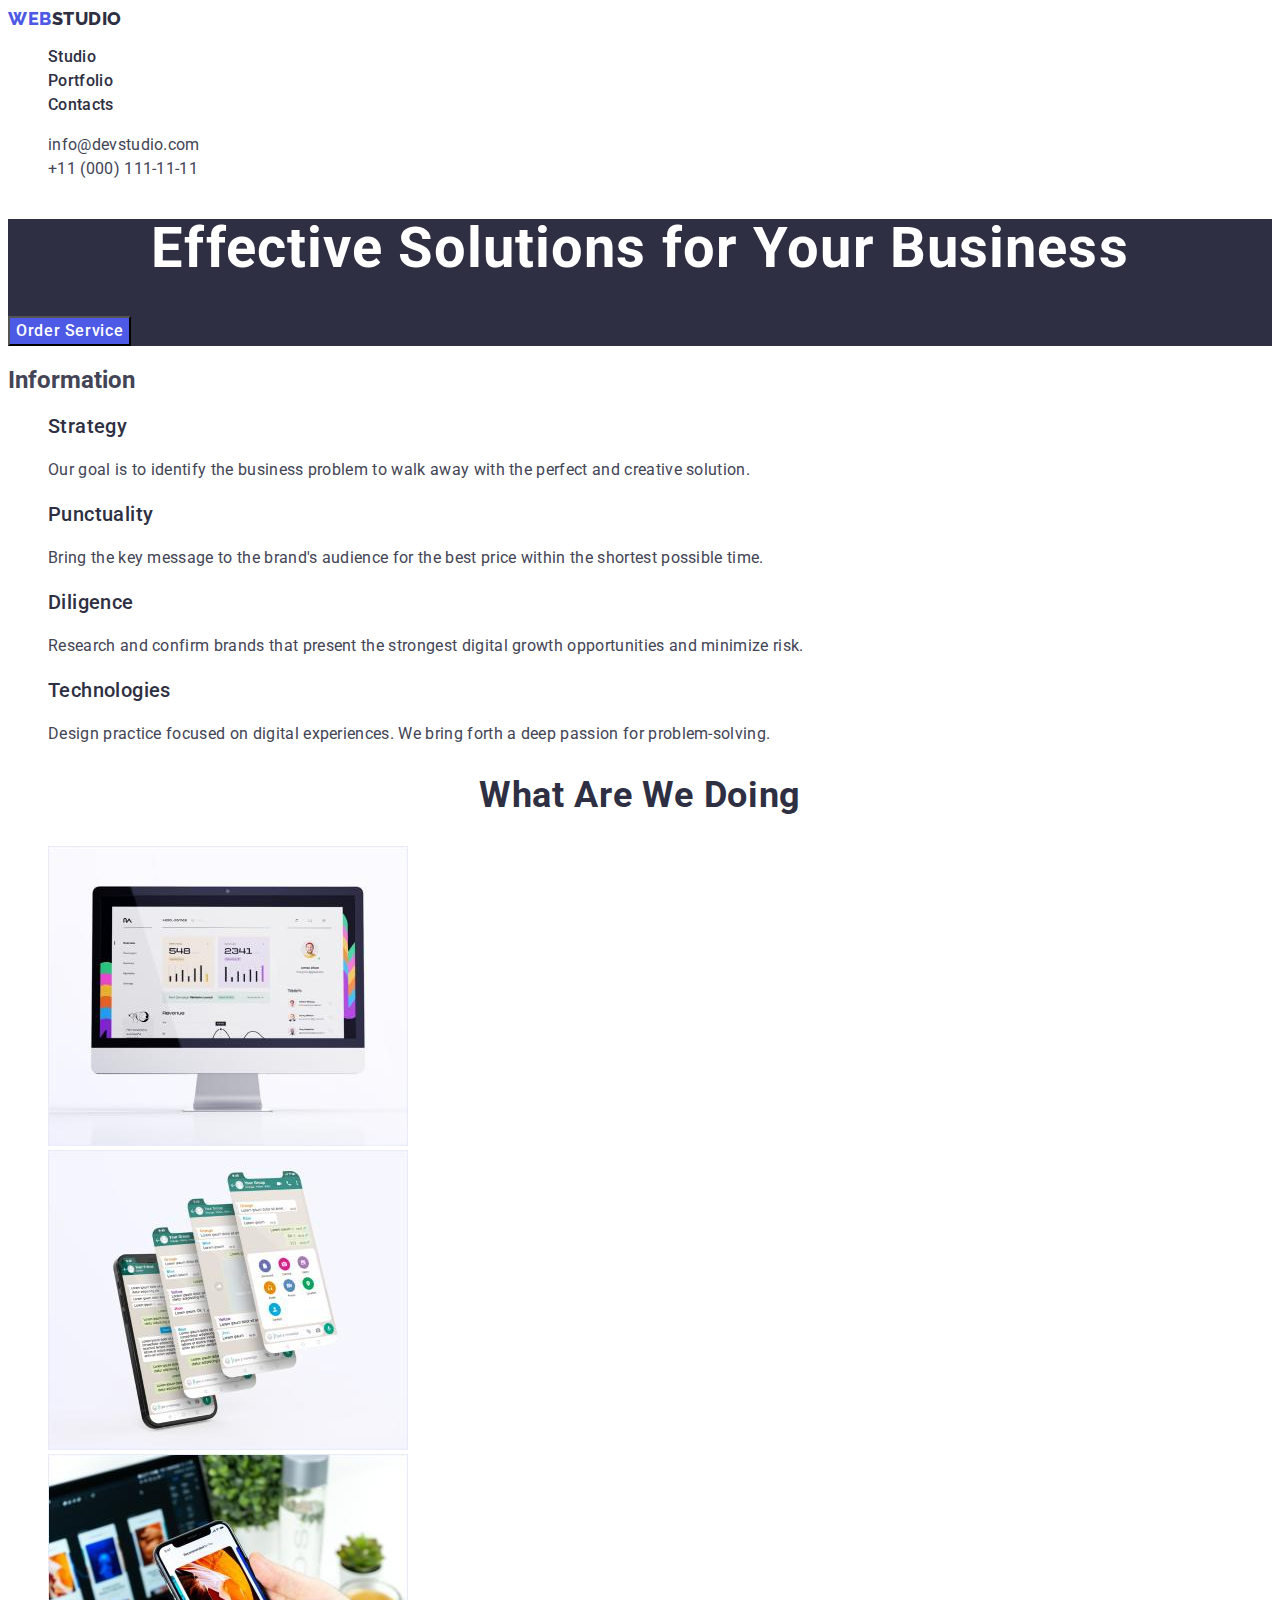
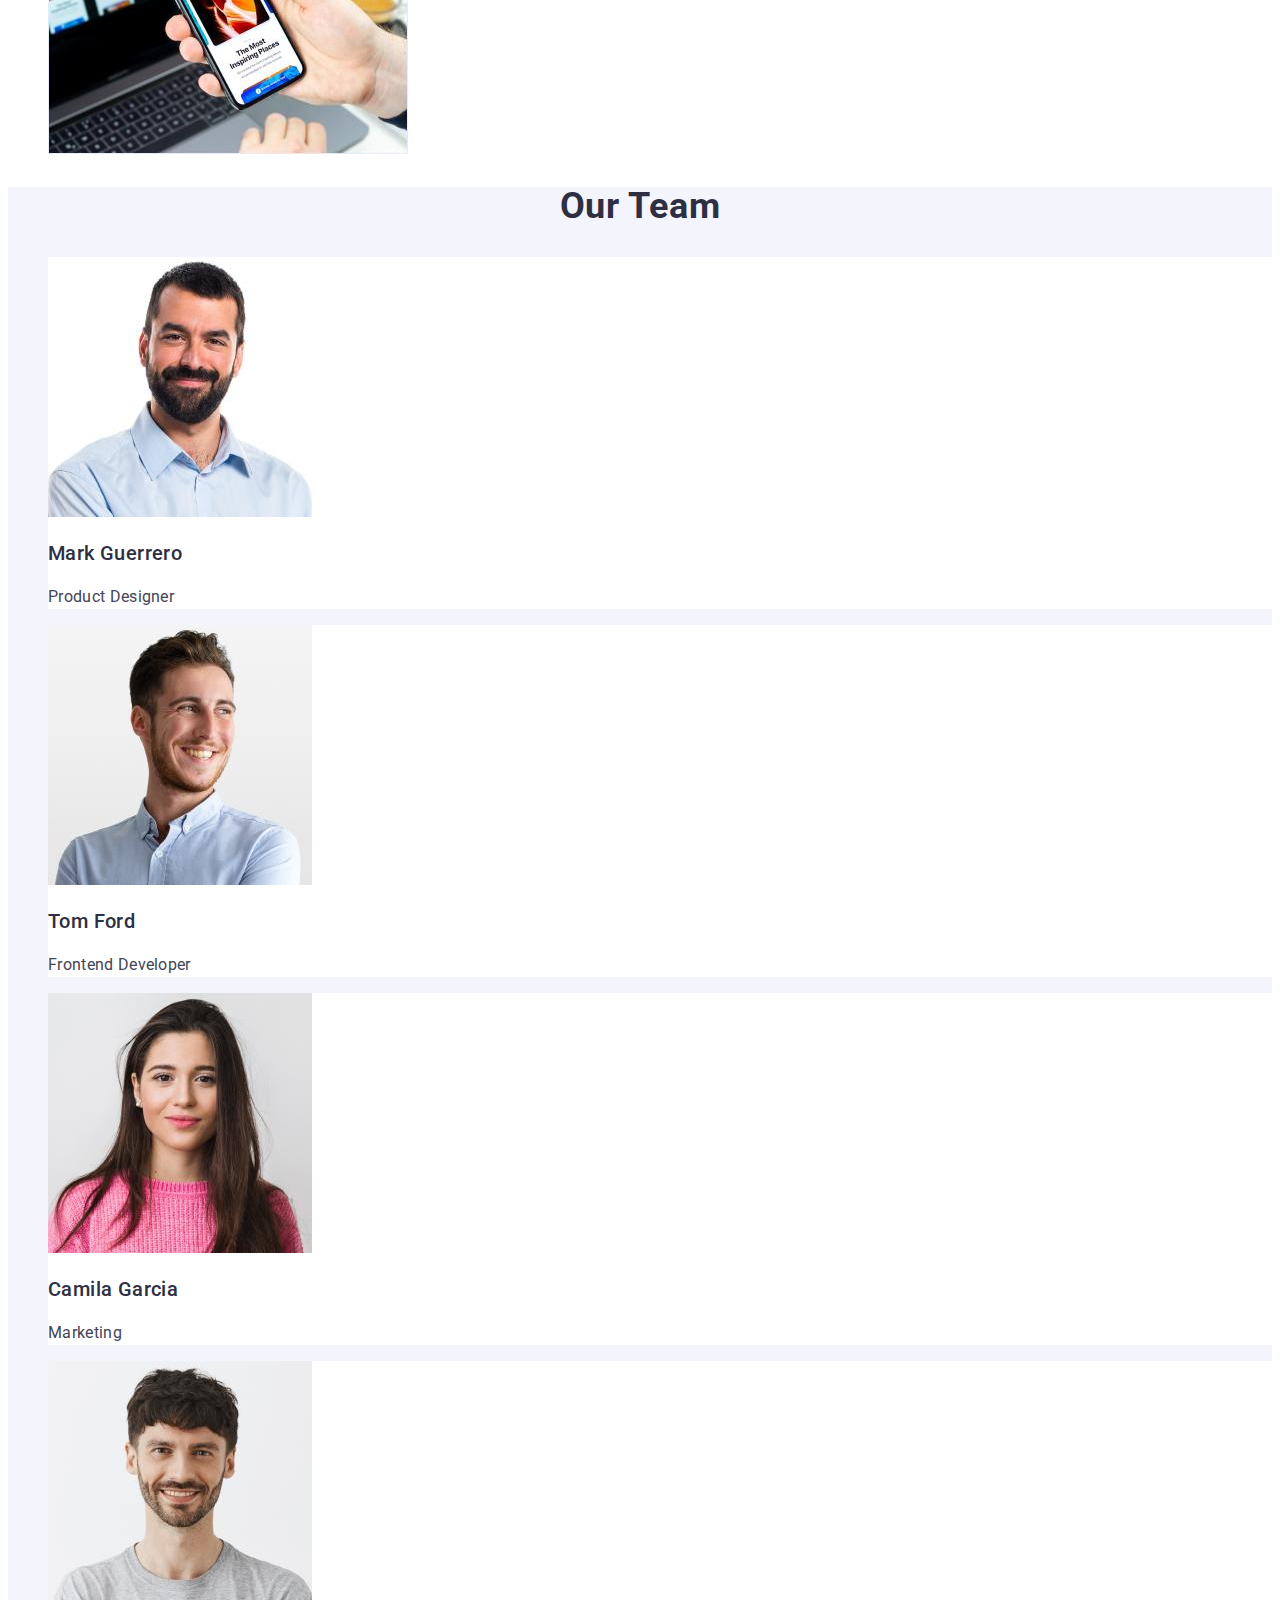
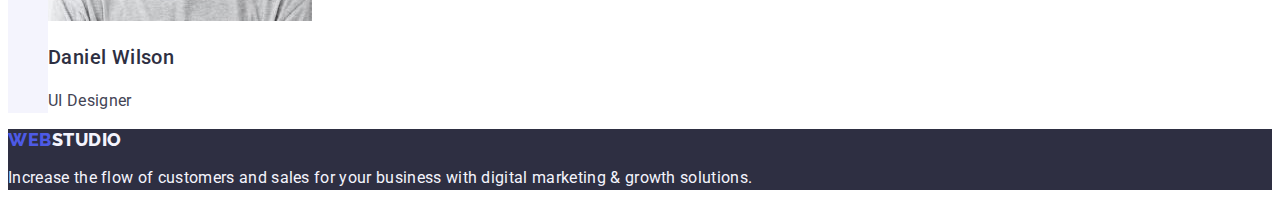
<file: index.html>
<!DOCTYPE html>
<html lang="en">

<head>
  <meta charset="UTF-8">
  <meta http-equiv="X-UA-Compatible" content="IE=edge">
  <title>Studio</title>
  <link rel="stylesheet" href="./css/styles.css">
  <link rel="preconnect" href="https://fonts.googleapis.com">
  <link rel="preconnect" href="https://fonts.gstatic.com" crossorigin>
  <link href="https://fonts.googleapis.com/css2?family=Raleway:wght@800&family=Roboto:wght@400;500;700;900&display=swap"
    rel="stylesheet">
</head>

<body>
  <!-- Heading -->
  <header>
    <nav>
      <!-- Navigation to other pages -->
      <a class="logo link" href="./index.html">Web<span class="second-part-of-the-logo">Studio</span></a>
      <ul class="list">
        <li><a class="nav-fillters link" href="./index.html">Studio</a></li>
        <li><a class="nav-fillters link" href="./portfolio.html">Portfolio</a></li>
        <li><a class="nav-fillters link" href="">Contacts</a></li>
      </ul>
    </nav>
    <address class="address-fillters">
      <ul class="list">
        <!-- Link to email address  -->
        <li><a class="address-list-fillters link" href="mailto:info@devstudio.com">info@devstudio.com</a></li>
        <!-- Link to phone number -->
        <li><a class="address-list-fillters link" href="tel:+110001111111">+11 (000) 111-11-11</a>
        </li>
      </ul>
    </address>
  </header>
  <!-- Main page content -->
  <main>
    <section class="section-fillters">
      <h1 class="main-heading">Effective Solutions for Your Business</h1>
      <button class="main-button" type="button">Order Service</button>
    </section>
    <section>
      <h2>Information</h2>
      <ul class="list">
        <li>
          <h3 class="heading-fillters">Strategy</h3>
          <p class="paragraph">Our goal is to identify the business
            problem to walk away with the perfect and creative solution.</p>
        </li>
        <li>
          <h3 class="heading-fillters">Punctuality</h3>
          <p class="paragraph">Bring the key message to the brand's audience for the best price within the shortest
            possible time.</p>
        </li>
        <li>
          <h3 class="heading-fillters">Diligence</h3>
          <p class="paragraph">Research and confirm brands that present the strongest digital growth opportunities and
            minimize risk.</p>
        </li>
        <li>
          <h3 class="heading-fillters">Technologies</h3>
          <p class="paragraph">Design practice focused on digital experiences. We bring forth a deep passion for
            problem-solving.</p>
        </li>
      </ul>
    </section>
    <section>
      <h2 class="section-three-heading">What are we doing</h2>
      <ul class="list">
        <li>
          <img alt="web creation" width="360" height="300" src="./images/img-1.jpg">
        </li>
        <li>
          <img alt="developing smartphones aplication" width="360" height="300" src="./images/img-2.jpg">
        </li>
        <li>
          <img alt="recommended" width="360" height="300" src="./images/img-3.jpg">
        </li>
      </ul>
    </section>
    <section class="section-four">
      <h2 class="section-four-heading">Our Team</h2>
      <ul class="list">
        <li class="section-four-images">
          <img alt="A man in a blue shirt and a thick beard" width="264" height="260" src="./images/TeamCard-1.jpg">
          <h3 class="heading-fillters">Mark Guerrero</h3>
          <p class="paragraph">Product Designer</p>
        </li>
        <li class="section-four-images">
          <img alt="the man in the blue shirt" width="264" height="260" src="./images/TeamCard-2.jpg">
          <h3 class="heading-fillters">Tom Ford</h3>
          <p class="paragraph">Frontend Developer</p>
        </li>
        <li class="section-four-images">
          <img alt="Beautiful woman in a pink sweater" width="264" height="260" src="./images/TeamCard-3.jpg">
          <h3 class="heading-fillters">Camila Garcia</h3>
          <p class="paragraph">Marketing</p>
        </li>
        <li class="section-four-images">
          <img alt="gentleman in gray t shirt" width="264" height="260" src="./images/TeamCard-4.jpg">
          <h3 class="heading-fillters">Daniel Wilson</h3>
          <p class="paragraph">UI Designer</p>
        </li>
      </ul>
    </section>
  </main>
  <!-- Page footer -->
  <footer class="section-fillters">
    <a class="logo link" href="./index.html">Web<span class="second-part-footer-logo">Studio</span></a>
    <p class="footer-paragraph">Increase the flow of customers and sales for your business with digital marketing &
      growth solutions.</p>
  </footer>
</body>

</html>
</file>
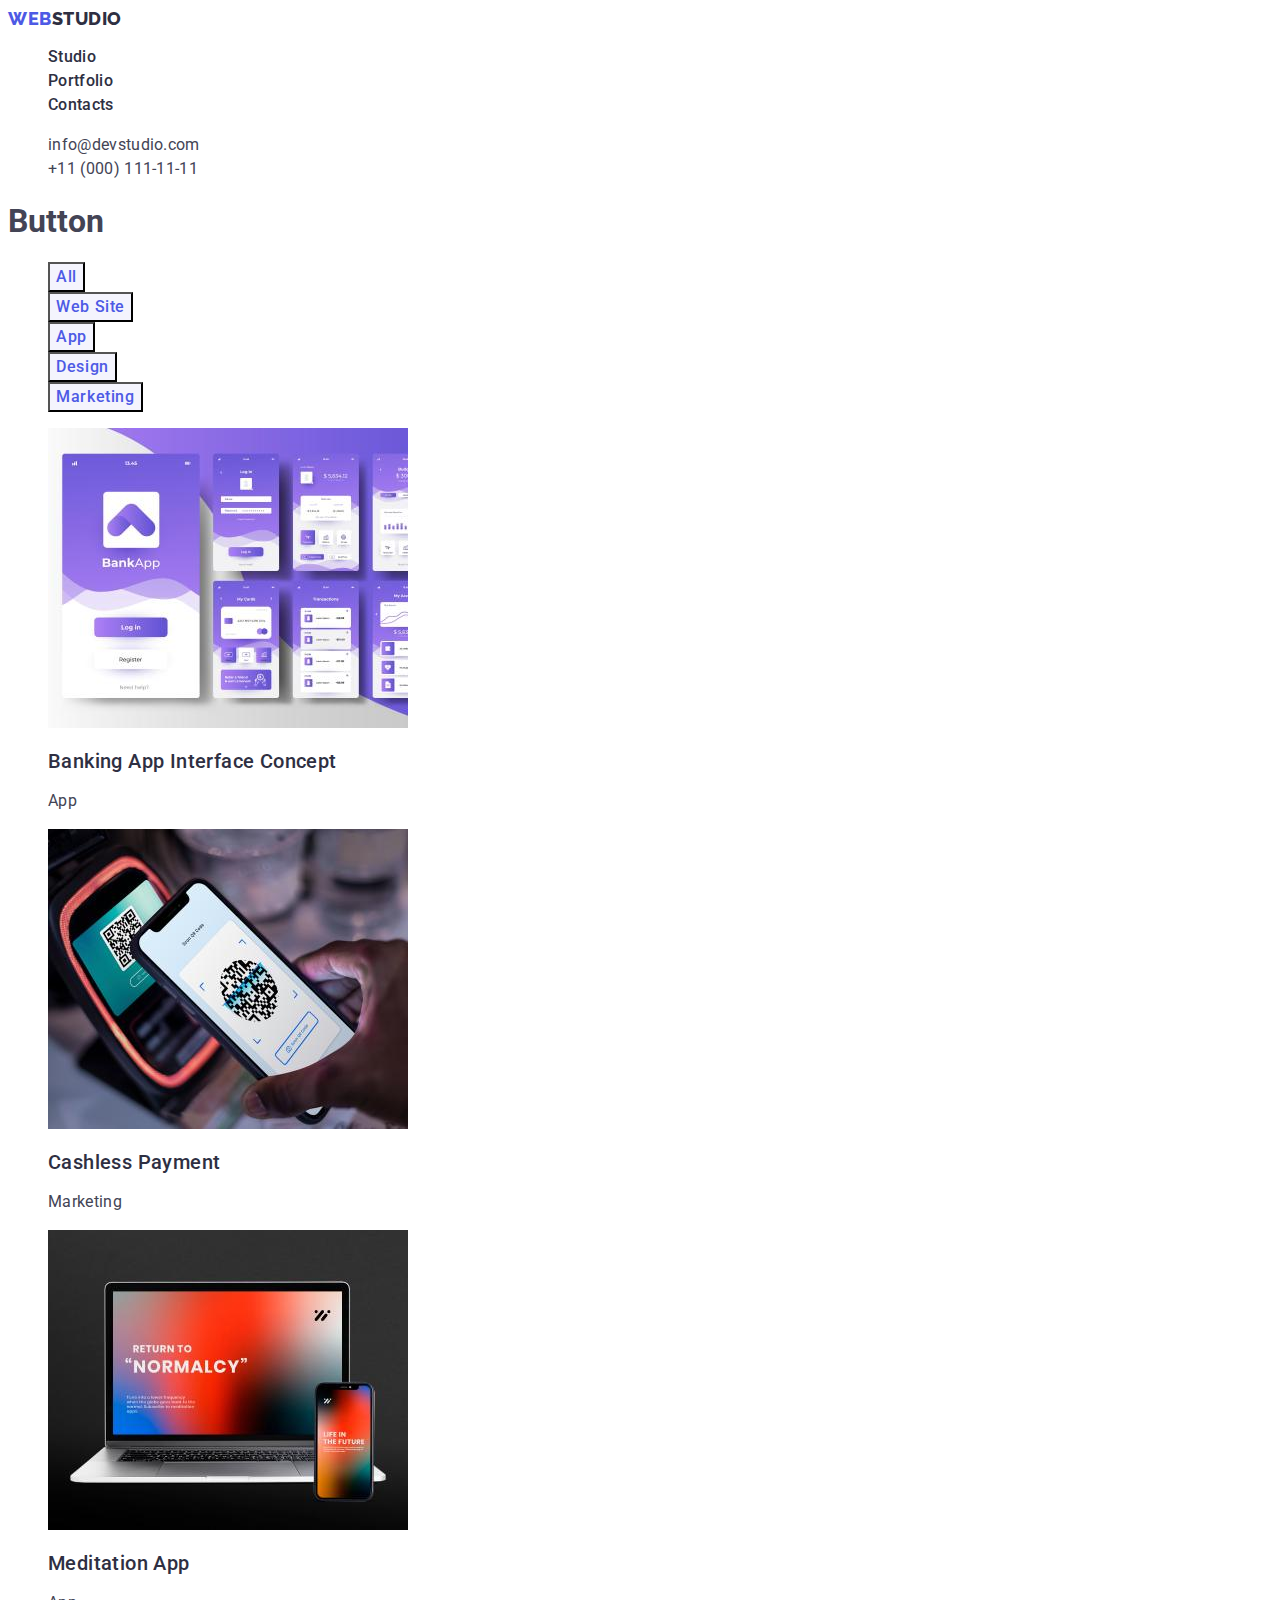
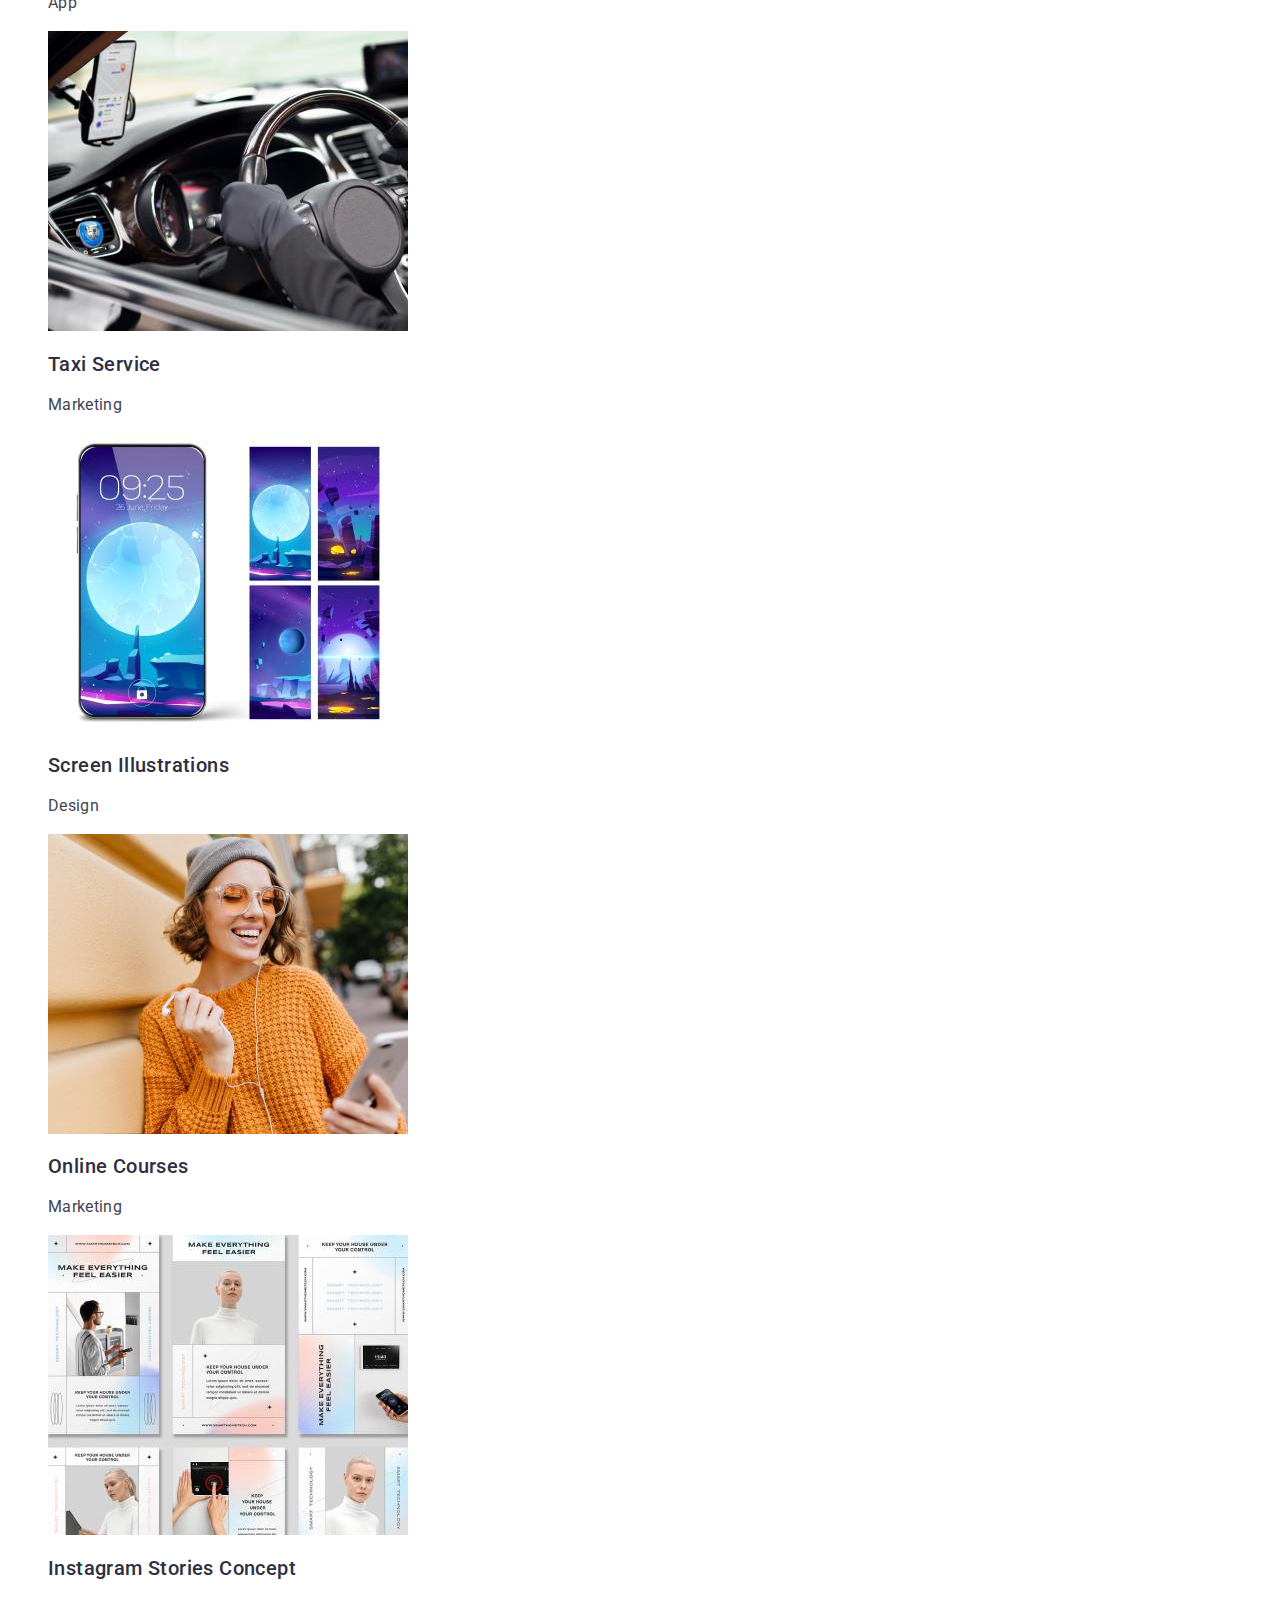
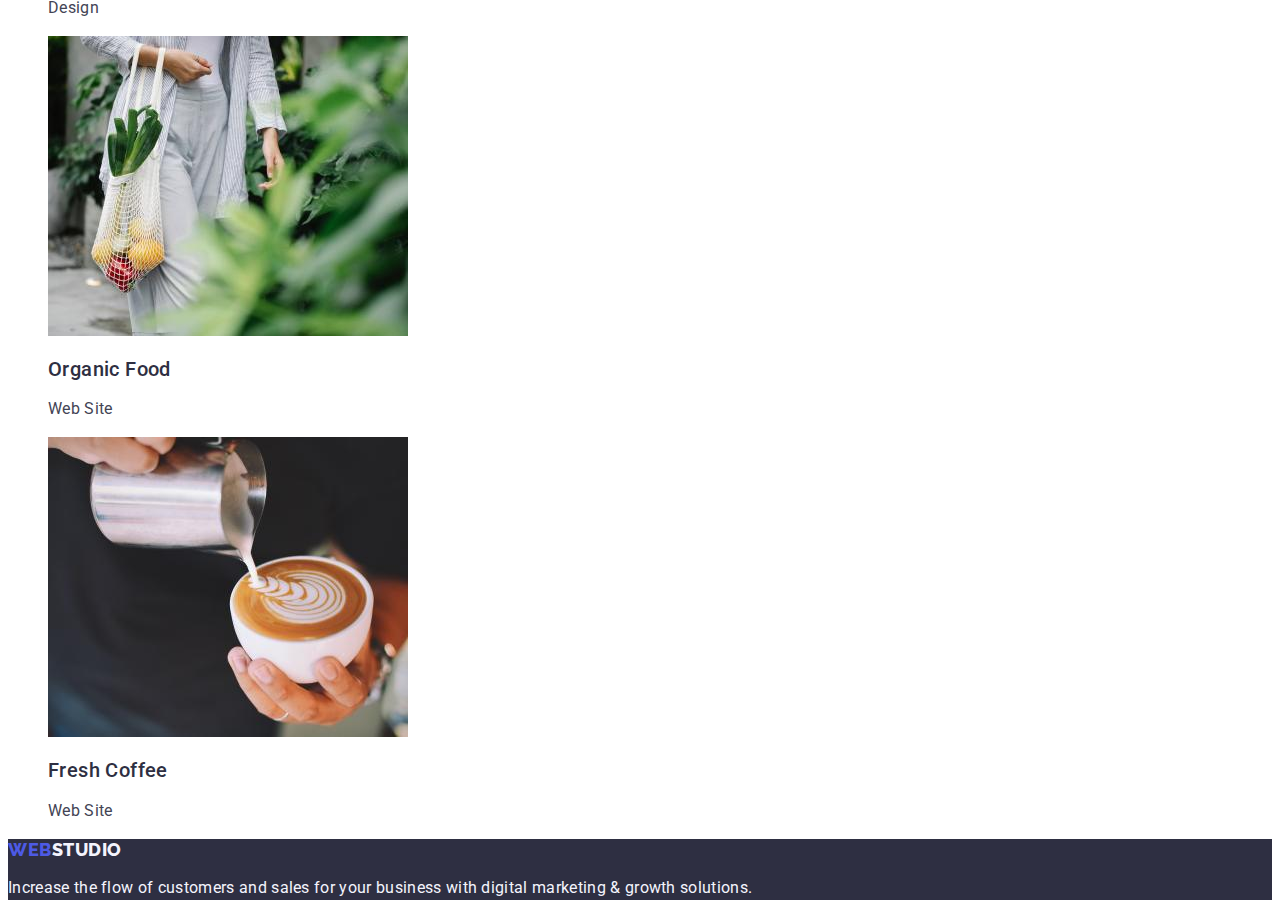
<file: portfolio.html>
<!DOCTYPE html>
<html lang="en">

<head>
  <meta charset="UTF-8">
  <meta name="viewport" content="width=device-width, initial-scale=1.0">
  <title>Portfolio</title>
  <link rel="stylesheet" href="./css/styles.css">
  <link rel="preconnect" href="https://fonts.googleapis.com">
  <link rel="preconnect" href="https://fonts.gstatic.com" crossorigin>
  <link href="https://fonts.googleapis.com/css2?family=Raleway:wght@800&family=Roboto:wght@400;500;700;900&display=swap"
    rel="stylesheet">
</head>

<body>
  <!-- Heading -->
  <header>
    <nav>
      <!-- Navigation to other pages -->
      <a class="logo link" href="./index.html">Web<span class="second-part-of-the-logo">Studio</span></a>
      <ul class="list">
        <li><a class="nav-fillters link" href="./index.html">Studio</a></li>
        <li><a class="nav-fillters link" href="./portfolio.html">Portfolio</a></li>
        <li><a class="nav-fillters link" href="">Contacts</a></li>
      </ul>
    </nav>
    <address class="address-fillters">
      <ul class="list">
        <!-- Link to email address  -->
        <li><a class="address-list-fillters link" href="mailto:info@devstudio.com">info@devstudio.com</a></li>
        <!-- Link to phone number -->
        <li><a class="address-list-fillters link" href="tel:+110001111111">+11 (000) 111-11-11</a>
        </li>
      </ul>
    </address>
  </header>
  <!-- Main page content -->
  <main>
    <section>
      <h1>Button</h1>
      <ul class="list">
        <li><button type="button" class="portfolio-buttons">All</button></li>
        <li><button type="button" class="portfolio-buttons">Web Site</button></li>
        <li><button type="button" class="portfolio-buttons">App</button></li>
        <li><button type="button" class="portfolio-buttons">Design</button></li>
        <li><button type="button" class="portfolio-buttons">Marketing</button></li>
      </ul>
      <ul class="list">
        <li>
          <a class="link"><img src="./images/img.jpg" alt="banking app iterface concept" width="360">
            <h2 class="heading-fillters">Banking App Interface Concept</h2>
            <p class="paragraph">App</p>
          </a>
        </li>
        <li><a class="link"><img src="./images/Payment.jpg" alt="payment app" width="360">
            <h2 class="heading-fillters">Cashless Payment</h2>
            <p class="paragraph">Marketing</p>
          </a>
        </li>
        <li><a class="link"><img src="./images/App.jpg" alt="meditation app" width="360">
            <h2 class="heading-fillters">Meditation App</h2>
            <p class="paragraph">App</p>
          </a>
        </li>
        <li><a class="link"><img src="./images/Taxi.jpg" alt="car cockpit" width="360">
            <h2 class="heading-fillters">Taxi Service</h2>
            <p class="paragraph">Marketing</p>
          </a>
        </li>
        <li><a class="link"><img src="./images/Screen.jpg" alt="Screen Illustrations" width="360">
            <h2 class="heading-fillters">Screen Illustrations</h2>
            <p class="paragraph">Design</p>
          </a>
        </li>
        <li><a class="link"><img src="./images/Courses.jpg" alt="Woman in an orange turtleneck" width="360">
            <h2 class="heading-fillters">Online Courses</h2>
            <p class="paragraph">Marketing</p>
          </a>
        </li>
        <li><a class="link"><img src="./images/Instagram.jpg" alt="Instagram Stories Concept" width="360">
            <h2 class="heading-fillters">Instagram Stories Concept</h2>
            <p class="paragraph">Design</p>
          </a>
        </li>
        <li><a class="link"><img src="./images/Food.jpg" alt="Organic Food" width="360">
            <h2 class="heading-fillters">Organic Food</h2>
            <p class="paragraph">Web Site</p>
          </a>
        </li>
        <li><a class="link"><img src="./images/Coffee.jpg" alt="Fresh Coffee" width="360">
            <h2 class="heading-fillters">Fresh Coffee</h2>
            <p class="paragraph">Web Site</p>
          </a>
        </li>
      </ul>
    </section>
  </main>
  <!-- Page footer -->
  <footer class="section-fillters">
    <a class="logo link" href="./index.html">Web<span class="second-part-footer-logo">Studio</span></a>
    <p class="footer-paragraph">Increase the flow of customers and sales for your business with digital marketing &
      growth solutions.</p>
  </footer>

</body>

</html>
</file>
<file: css/styles.css>
:root {
    --main-color: #434455;
    --letters-color: #2e2f42;
    --background-color: #f4f4fd;
    --letters2-color: #404bbf;
    --buttons-color: #4d5ae5;
    --main-background-color: #ffffff;
}
body {
    font-family: "Raleway", sans-serif;
    font-family: "Roboto", sans-serif;
    color: #434455;
    background: #ffffff;
}
.logo {
    font-family: "Raleway", sans-serif;
    font-weight: 800;
    font-size: 18px;
    line-height: 1.17;
    letter-spacing: 0.03em;
    text-transform: uppercase;
    color: var(--buttons-color);
}
.second-part-of-the-logo {
    color: var(--letters-color);
}
.link {
    text-decoration: none;
}
.list {
    list-style: none;
}
.nav-fillters {
    font-weight: 500;
    font-size: 16px;
    line-height: 1.5;
    letter-spacing: 0.02em;
    color: var(--letters-color);
}
.nav-fillters:focus,
.nav-fillters:hover {
    color: #404bbf;
}
.address-fillters {
    font-style: normal;
}
.address-list-fillters {
    font-size: 16px;
    line-height: 1.5;
    letter-spacing: 0.02em;
    color: var(--main-color);
}
.address-list-fillters:hover {
    color: #404bbf;
}
.address-list-fillters:focus {
    color: #404bbf;
}

.section-fillters {
    background-color: var(--letters-color);
}
.main-heading {
    font-size: 56px;
    line-height: 1.07;
    text-align: center;
    letter-spacing: 0.02em;
    color: var(--main-background-color);
}
.main-button {
    background-color: #4d5ae5;
    font-family: "Roboto", sans-serif;
    font-weight: 500;
    font-size: 16px;
    line-height: 1.5;
    letter-spacing: 0.04em;
    color: var(--main-background-color);
    cursor: pointer;
}
.main-button:hover,
.main-button:focus {
    background-color: #404bbf;
}
.heading-fillters {
    font-weight: 500;
    font-size: 20px;
    line-height: 1.2;
    letter-spacing: 0.02em;
    color: var(--letters-color);
}
.paragraph {
    font-size: 16px;
    line-height: 1.5;
    letter-spacing: 0.02em;
    color: var(--main-color);
}
.section-three-heading {
    font-size: 36px;
    line-height: 1.11;
    text-align: center;
    letter-spacing: 0.02em;
    text-transform: capitalize;
    color: var(--letters-color);
}
.section-four {
    background-color: var(--background-color);
}
.section-four-heading {
    font-size: 36px;
    line-height: 1.11;
    text-align: center;
    letter-spacing: 0.02em;
    text-transform: capitalize;
    color: var(--letters-color);
}
.section-four-images {
    background-color: var(--main-background-color);
}
.second-part-footer-logo {
    color: var(--background-color);
}
.footer-paragraph {
    line-height: 1.5;
    color: var(--background-color);
    letter-spacing: 0.02em;
}

.portfolio-buttons {
    font-family: "Roboto", sans-serif;
    font-weight: 500;
    font-size: 16px;
    line-height: 1.5;
    letter-spacing: 0.04em;
    color: var(--buttons-color);
    background-color: var(--background-color);
    cursor: pointer;
}
.portfolio-buttons:focus,
.portfolio-buttons:hover {
    color: var(--main-background-color);
    background-color: var(--letters2-color);
}
</file>
